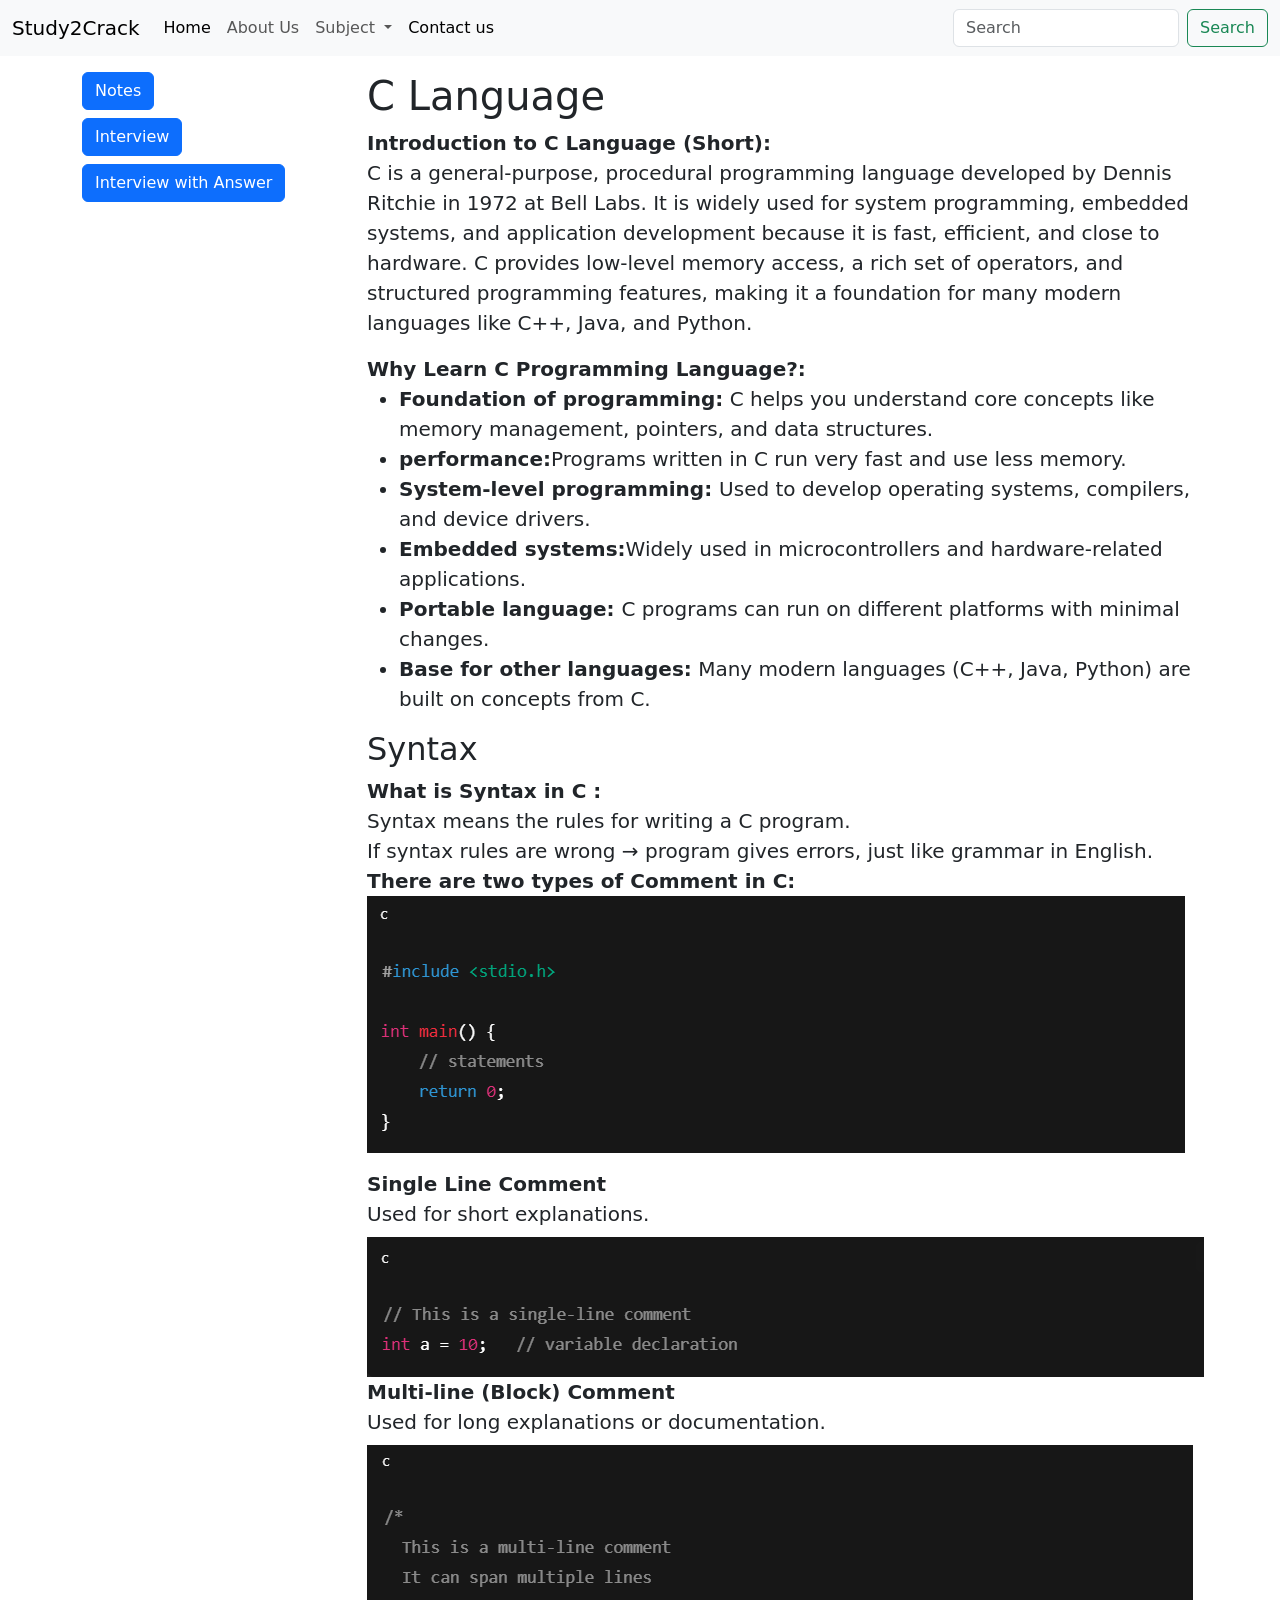
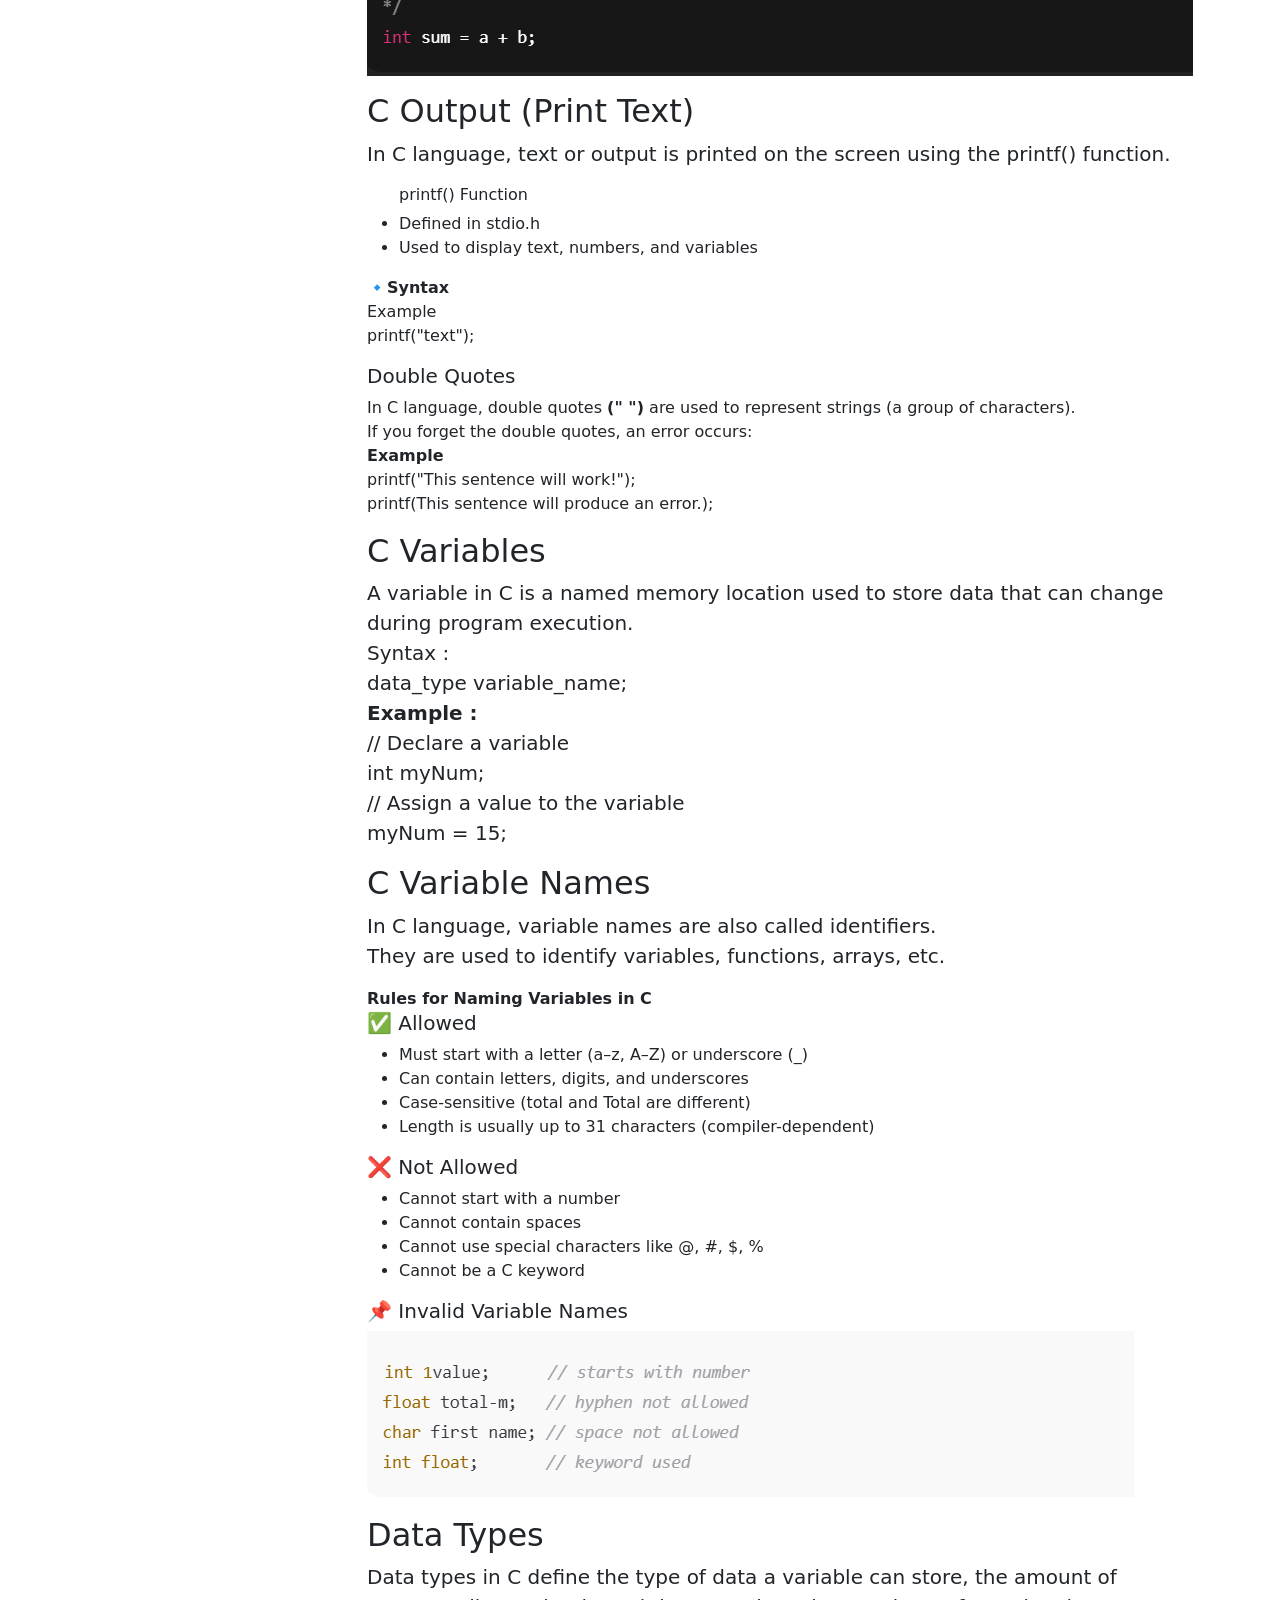
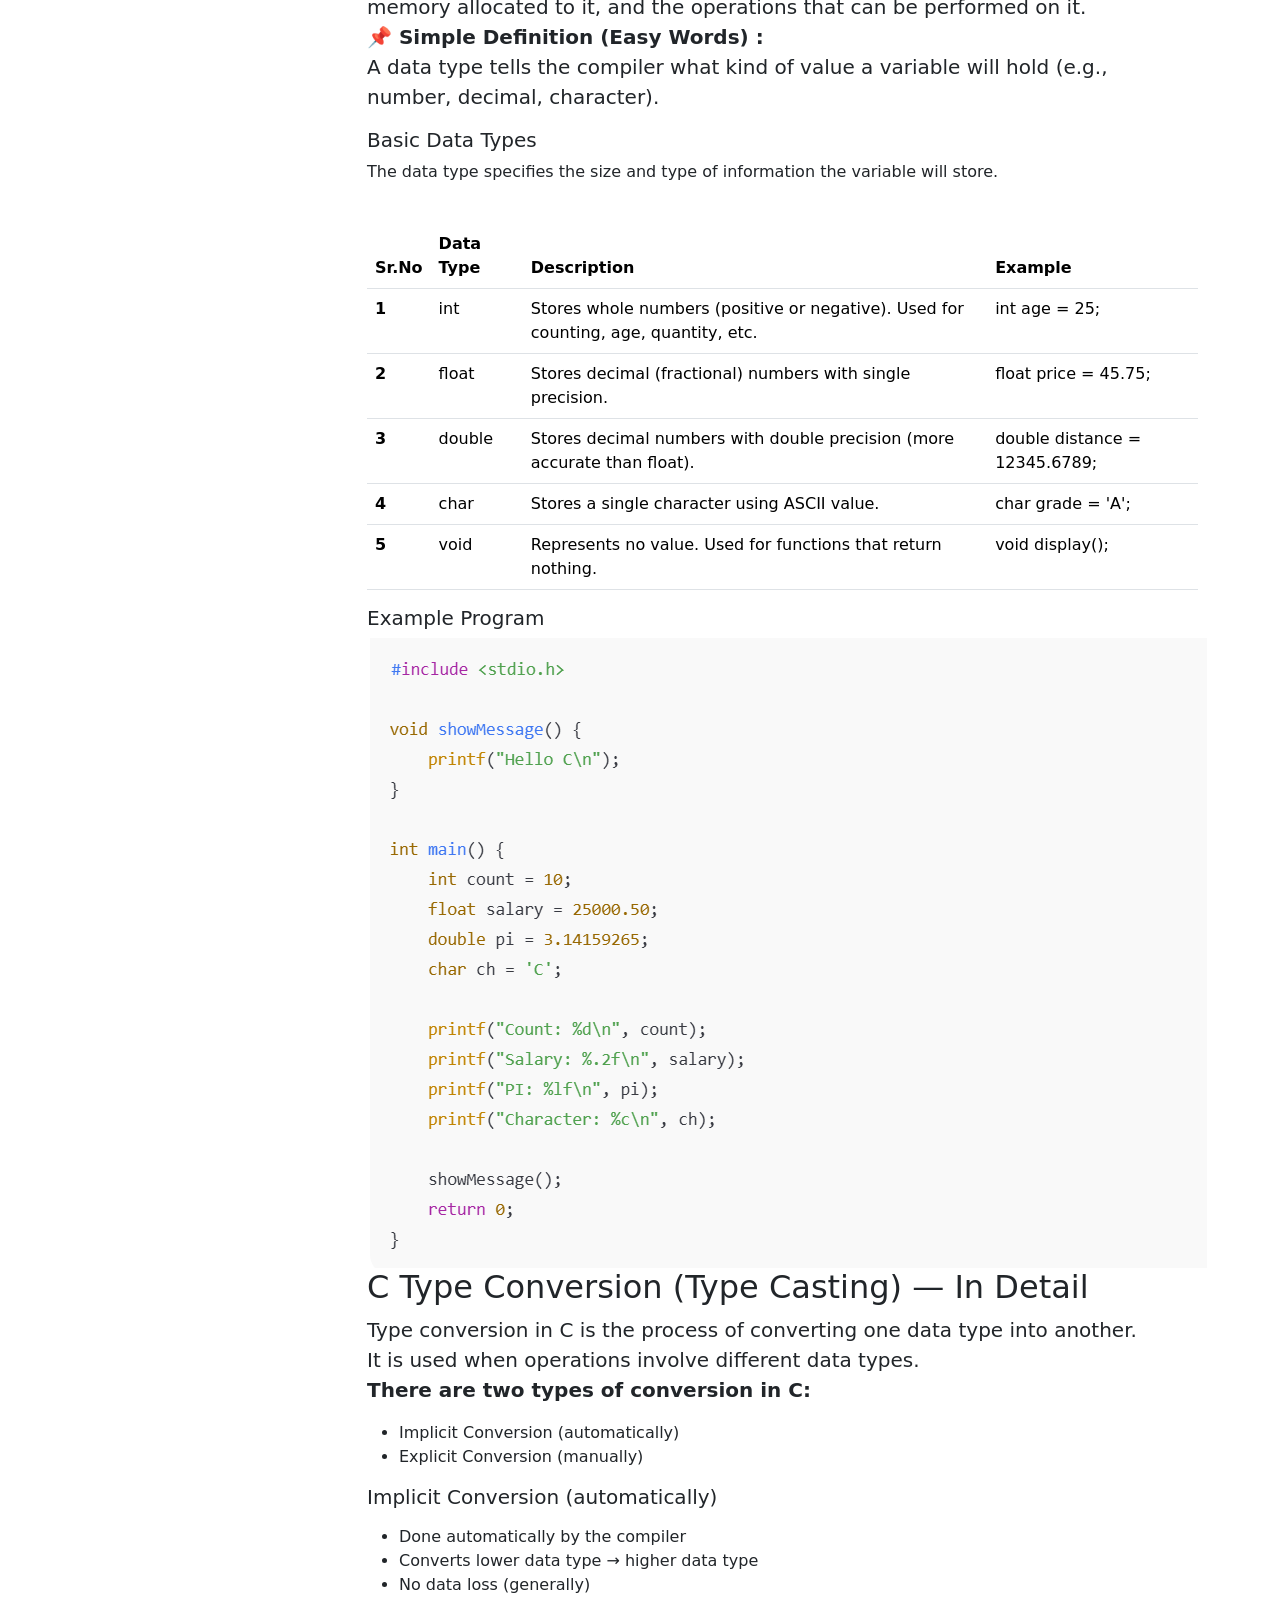
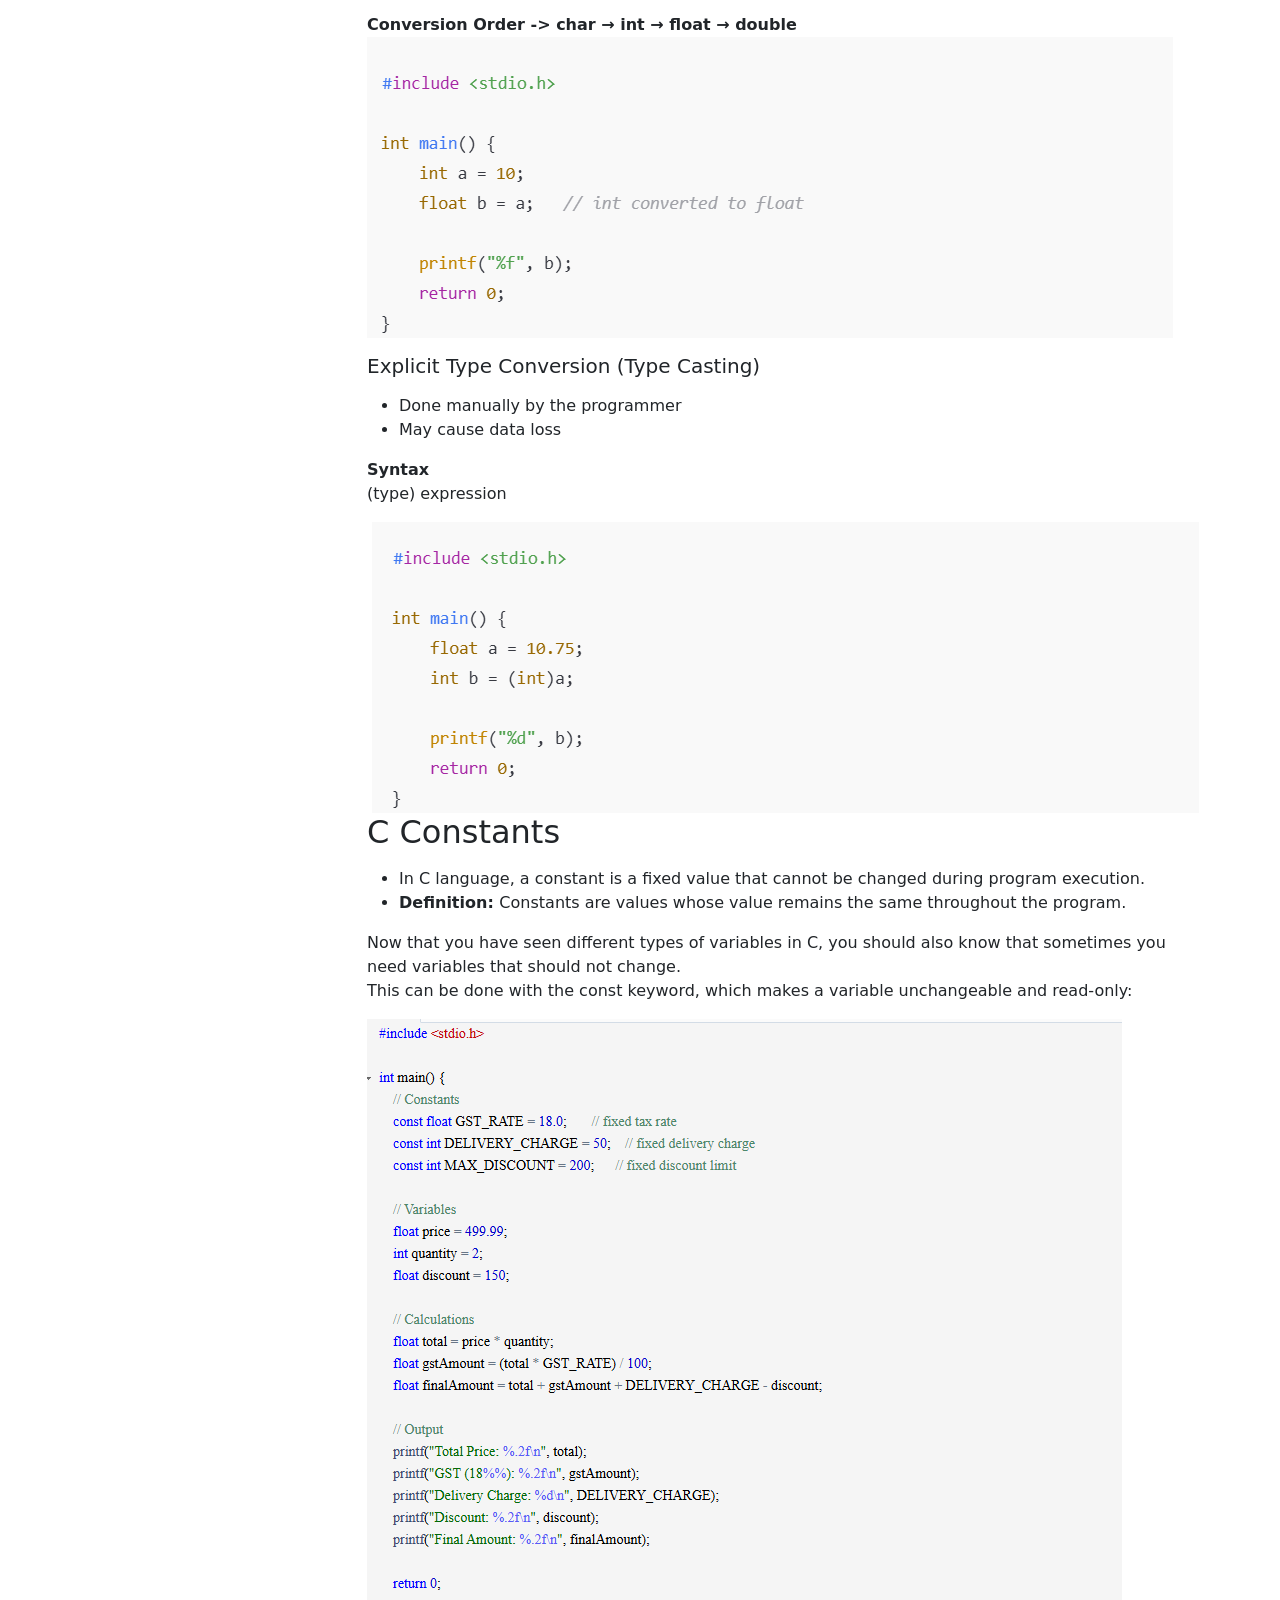
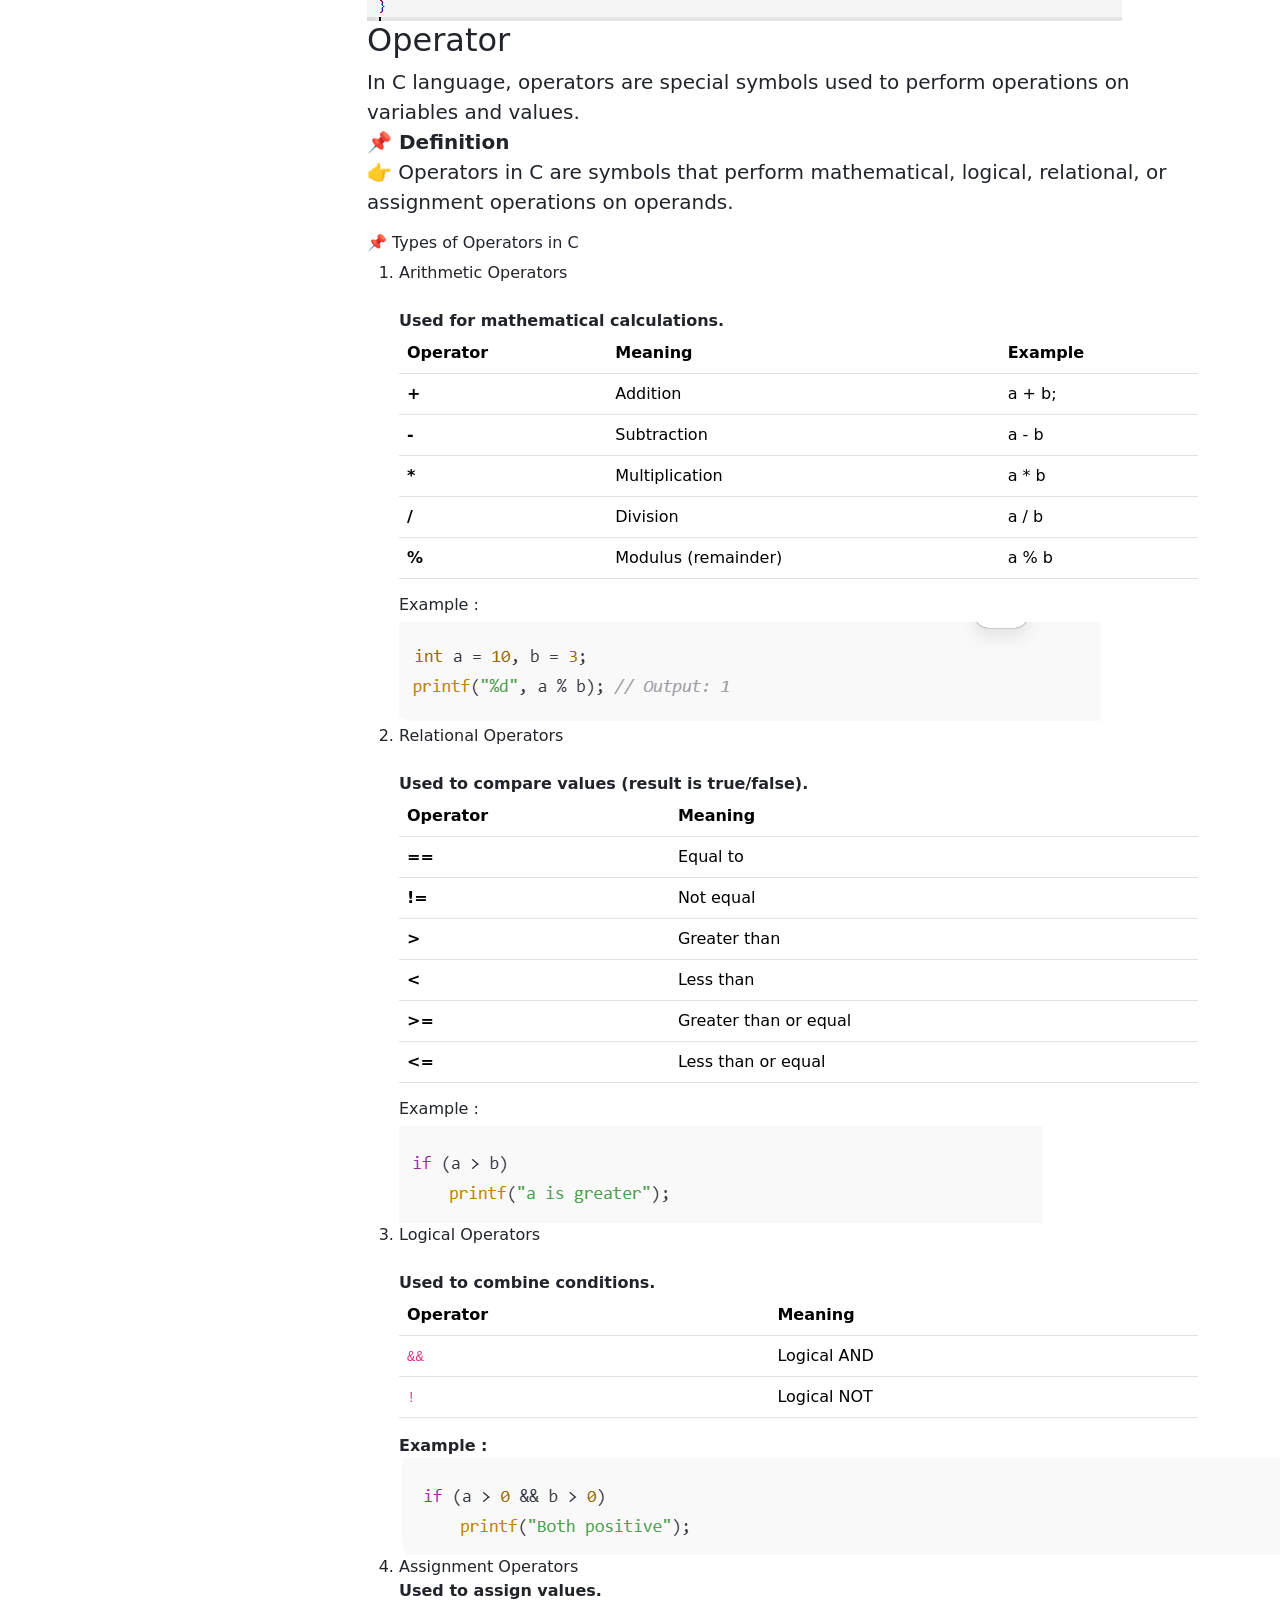
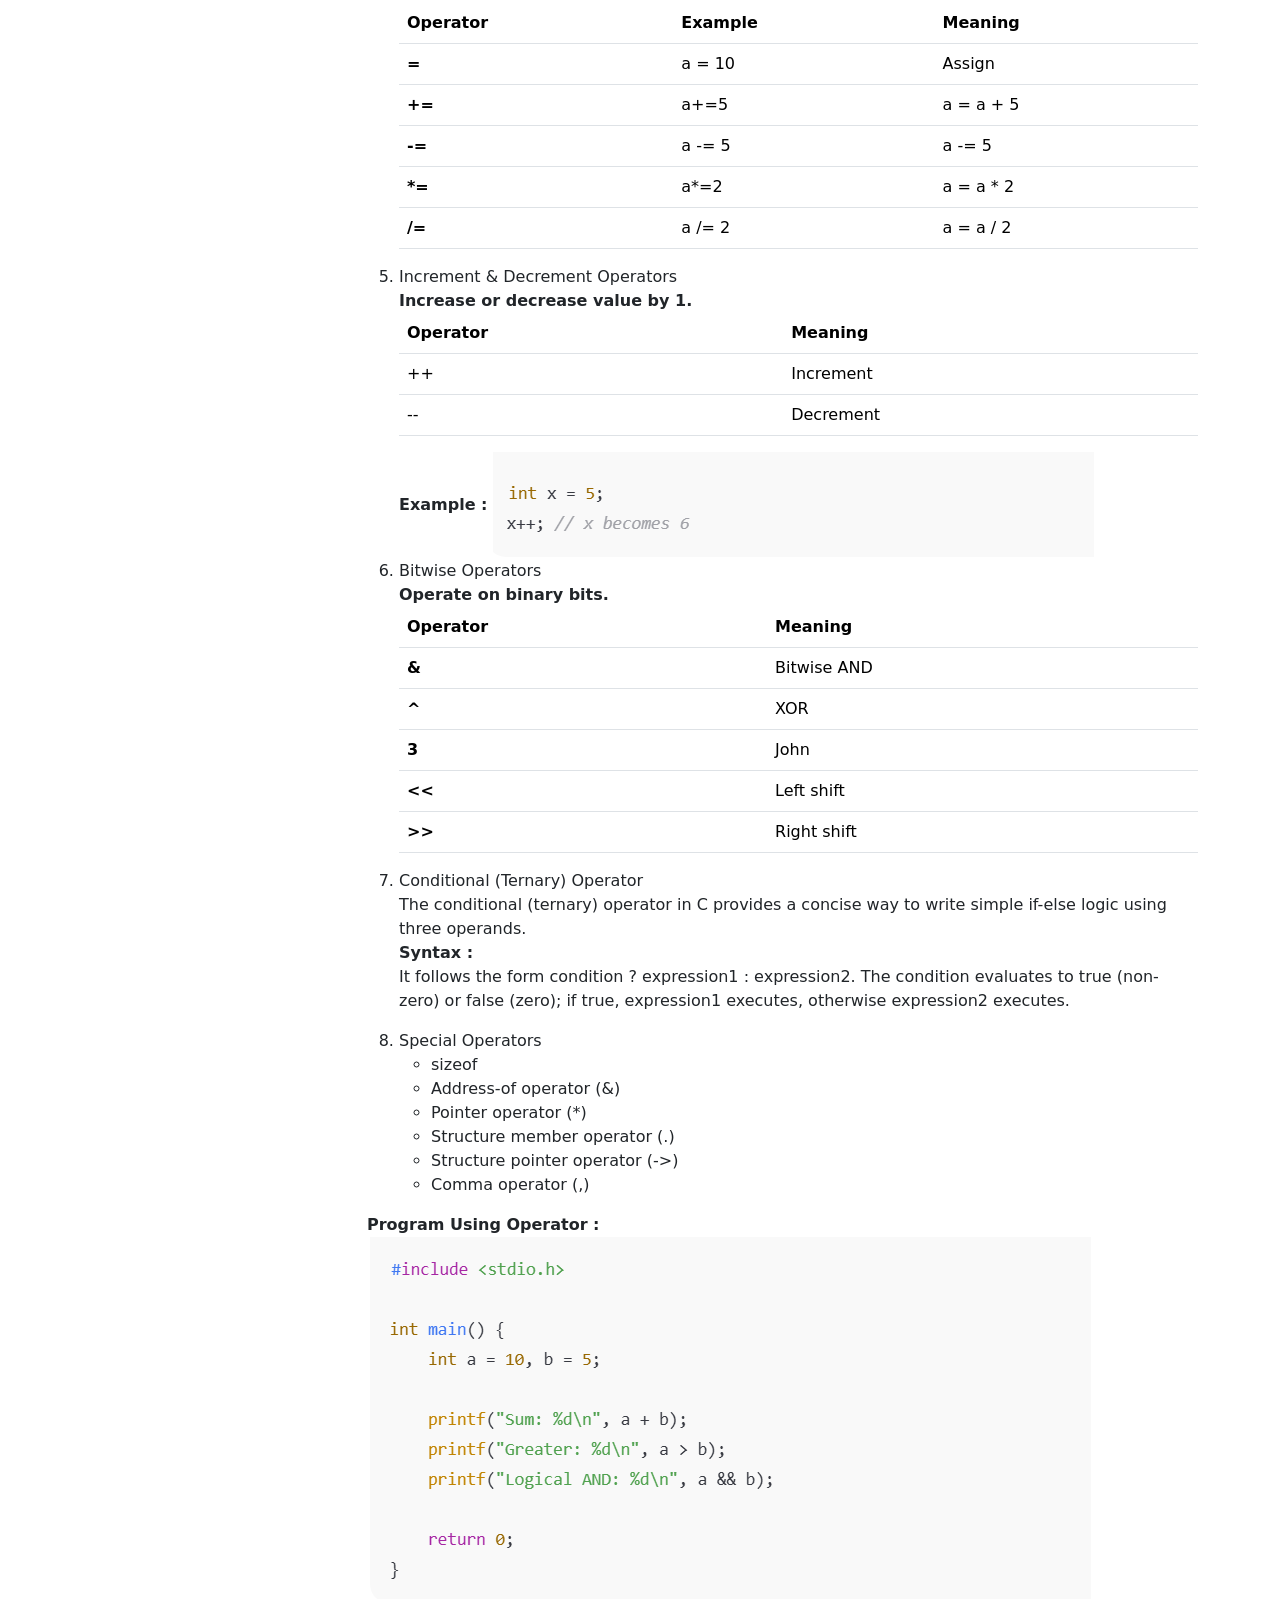
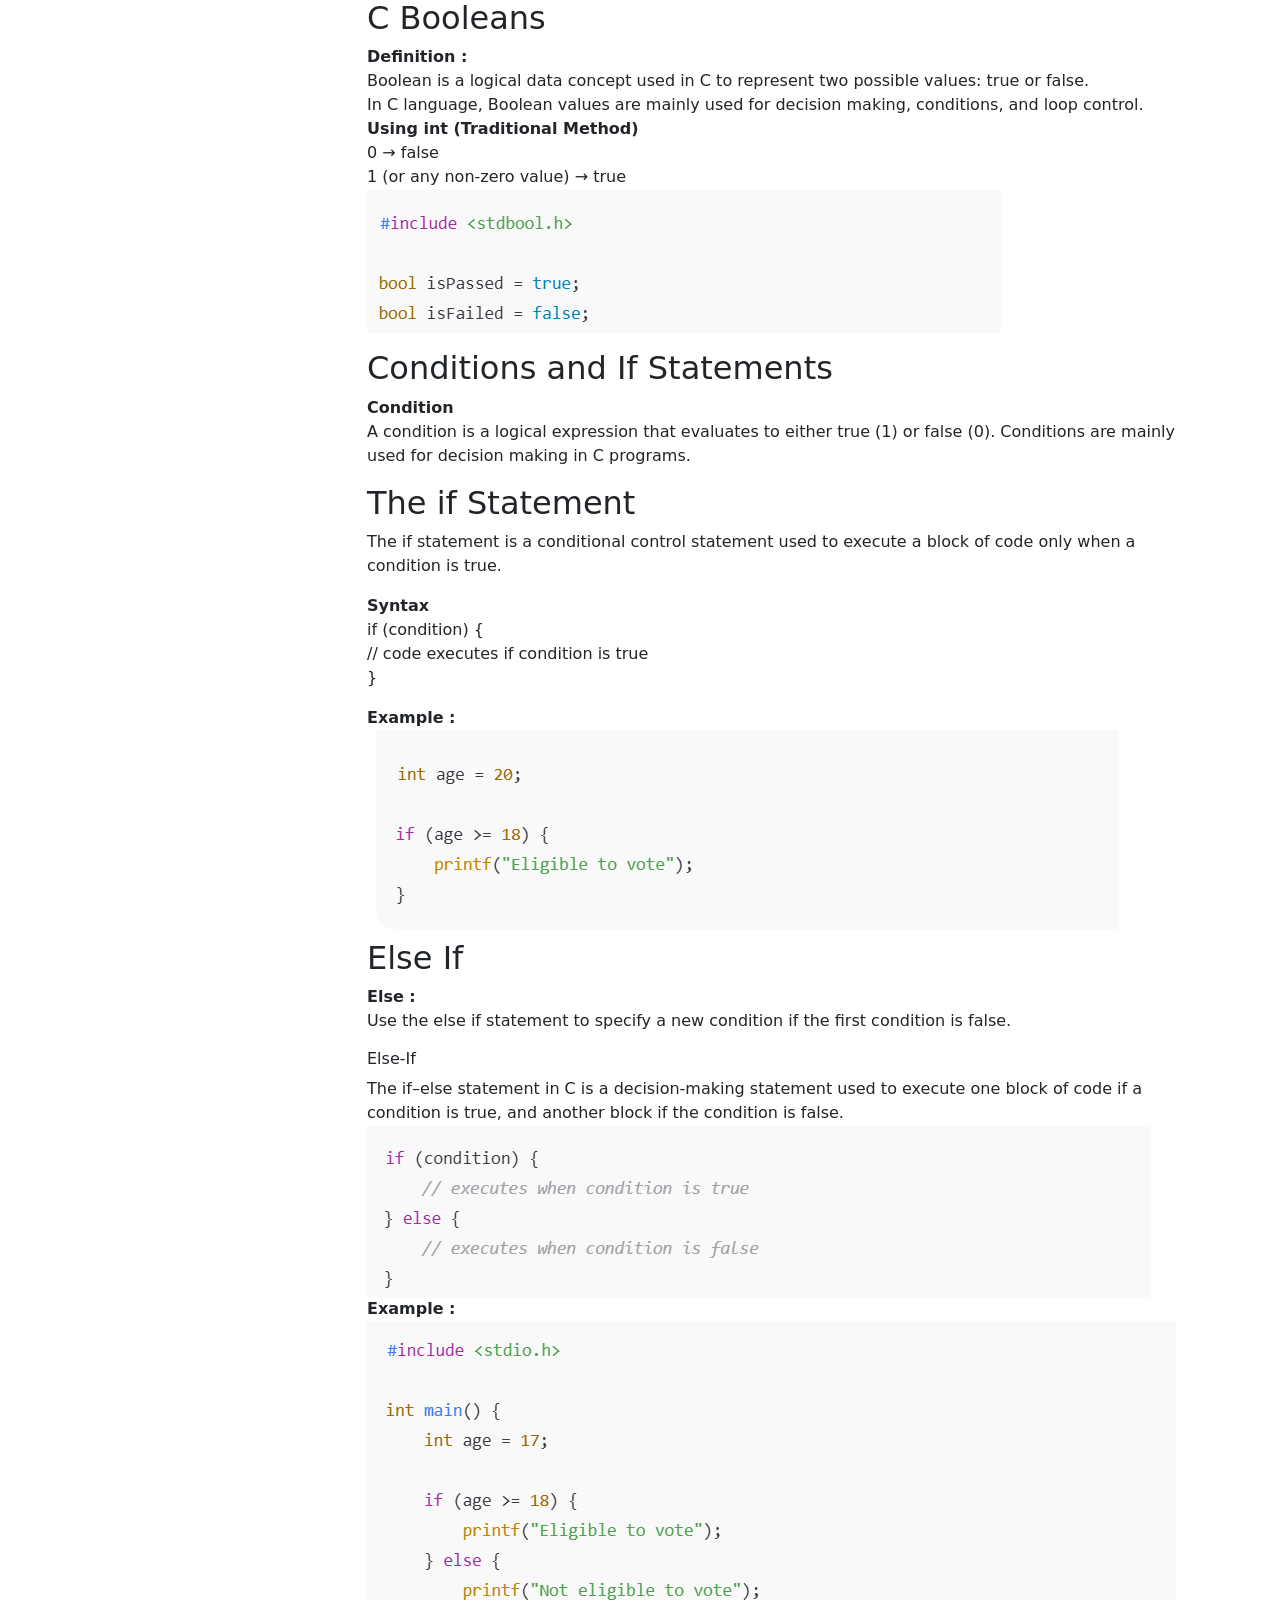
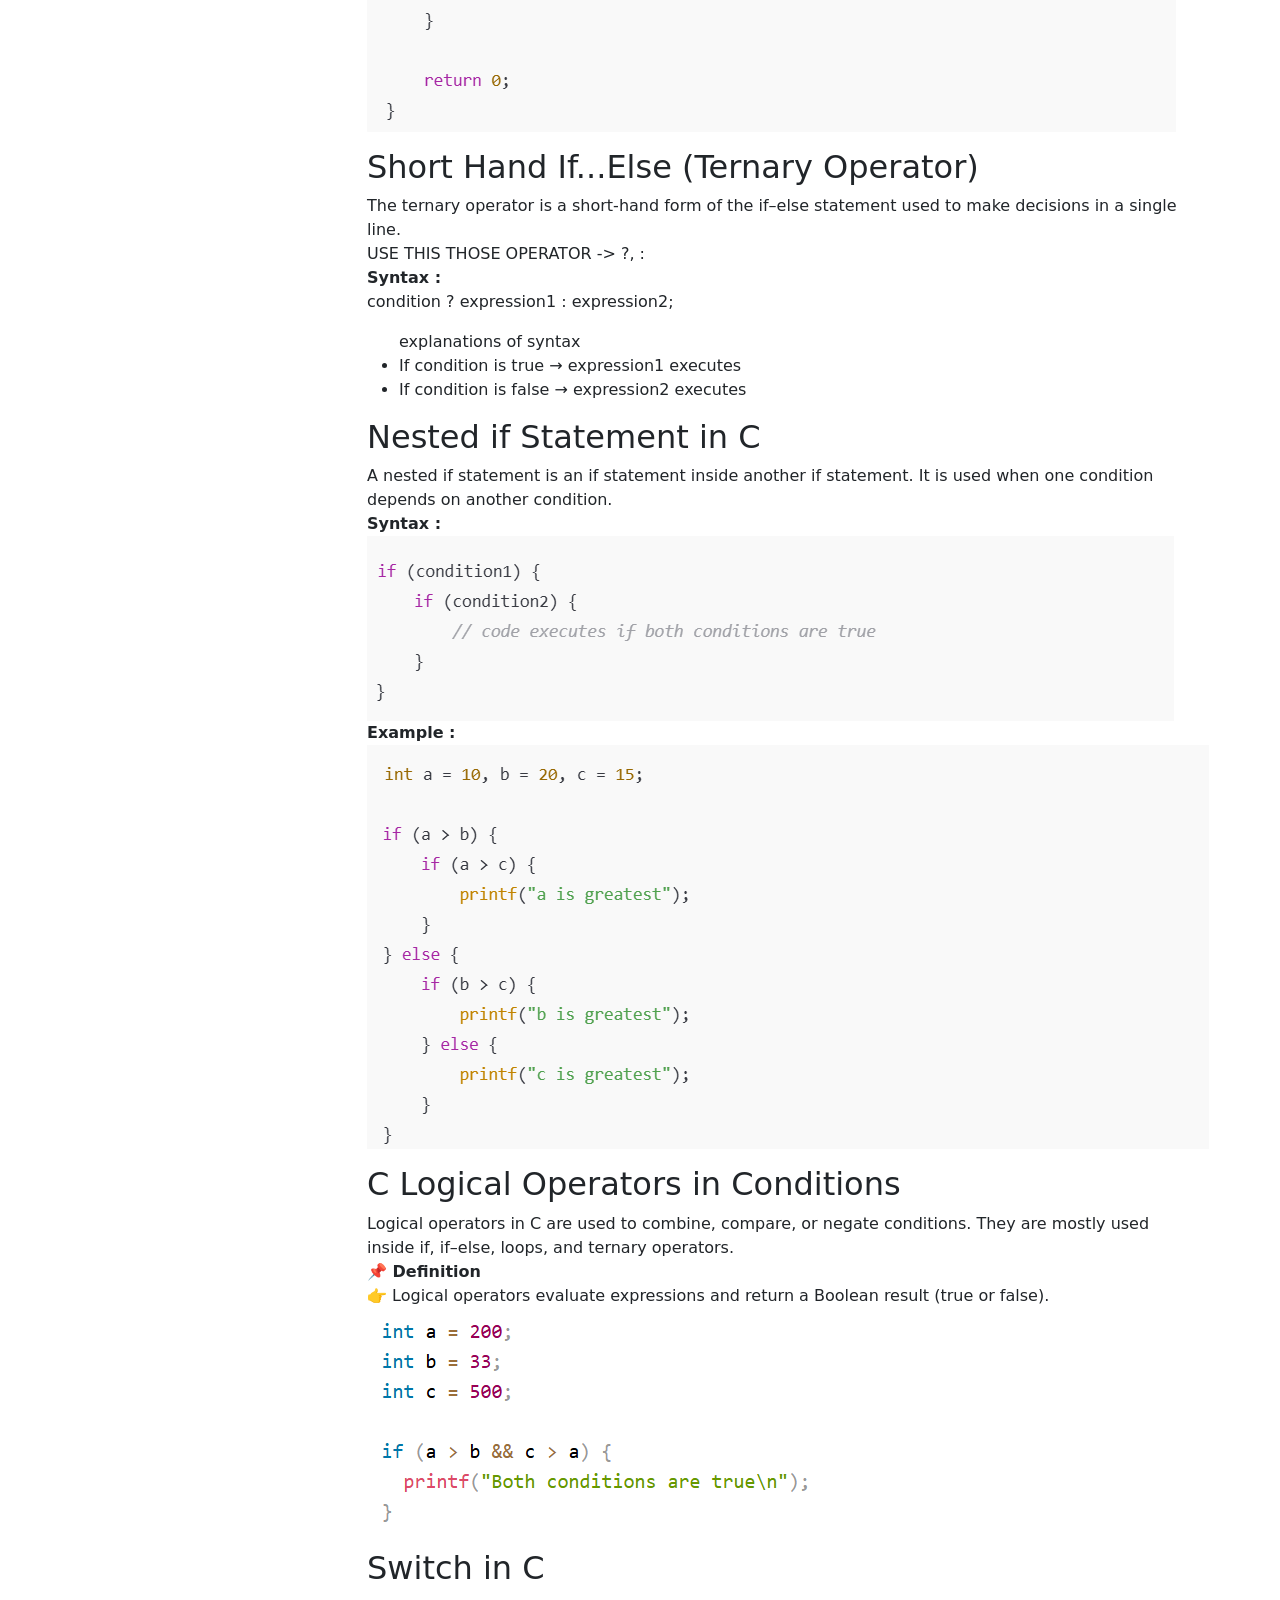
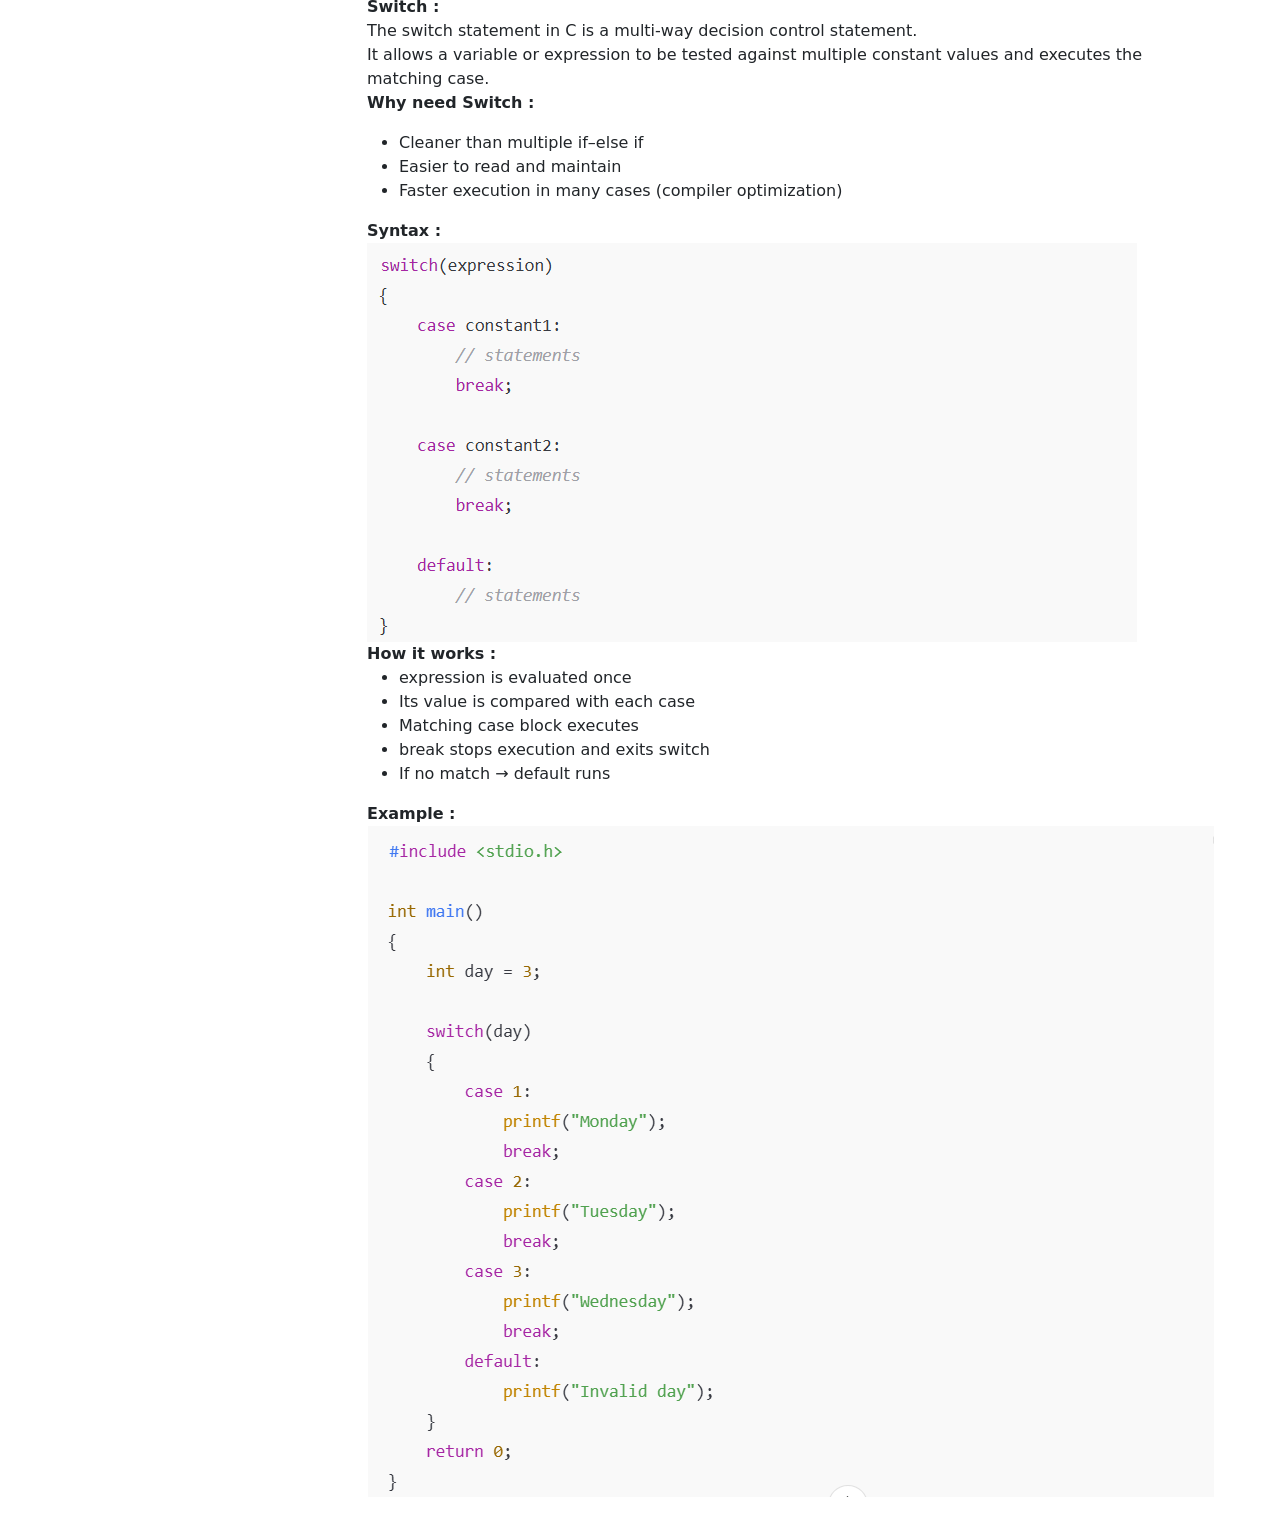
<file: c.html>
<!DOCTYPE html>
<html lang="en">
<head>
    <meta charset="UTF-8">
    <meta name="viewport" content="width=device-width, initial-scale=1.0">
    <title>Study2Crack</title>
     <link
      href="https://cdn.jsdelivr.net/npm/bootstrap@5.0.2/dist/css/bootstrap.min.css"
      rel="stylesheet"
      integrity="sha384-EVSTQN3/azprG1Anm3QDgpJLIm9Nao0Yz1ztcQTwFspd3yD65VohhpuuCOmLASjC"
      crossorigin="anonymous"
    />
</head>
<body>
     <nav class="navbar navbar-expand-lg navbar-light bg-light">
      <div class="container-fluid">
        <a class="navbar-brand" href="#">Study2Crack</a>
        <button
          class="navbar-toggler"
          type="button"
          data-bs-toggle="collapse"
          data-bs-target="#navbarSupportedContent"
          aria-controls="navbarSupportedContent"
          aria-expanded="false"
          aria-label="Toggle navigation">
          <span class="navbar-toggler-icon"></span>
        </button>
        <div class="collapse navbar-collapse" id="navbarSupportedContent">
          <ul class="navbar-nav me-auto mb-2 mb-lg-0">
            <li class="nav-item">
              <a class="nav-link active" aria-current="page" href="index.html">Home</a>
            </li>
            <li class="nav-item">
              <a class="nav-link" href="about.html">About Us</a>
            </li>
            <li class="nav-item dropdown">
              <a
                class="nav-link dropdown-toggle"
                href="#"
                id="navbarDropdown"
                role="button"
                data-bs-toggle="dropdown"
                aria-expanded="false"
              >
                Subject
              </a>
              <ul class="dropdown-menu" aria-labelledby="navbarDropdown">
                <li><a class="dropdown-item" href="c.html">C</a></li>
                <li><a class="dropdown-item" href="c_sharp.html">C#</a></li>
                <li><a class="dropdown-item" href="sql.html">SQL</a></li>
                <li><a class="dropdown-item" href="html.html">HTML</a></li>
                <li><a class="dropdown-item" href="css.html">CSS</a></li>
                <li><a class="dropdown-item" href="javascript.html">Java Script</a></li>
              </ul>
            </li>
            <li class="nav-item">
              <a class="nav-link active" aria-current="page" href="contact.html"
                >Contact us</a
              >
            </li>
          </ul>
          <form class="d-flex">
            <input
              class="form-control me-2"
              type="search"
              placeholder="Search"
              aria-label="Search"
            />
            <button class="btn btn-outline-success" type="submit">
              Search
            </button>
          </form>
        </div>
      </div>
    </nav>


    <div class="container mt-3">
            <div class="row">
                <div class="col-md-3">
                    <div class="d-grid gap-2">
                    <a href=""><button class="btn btn-primary" type="button">Notes</button></a>
                    <a href="c_interviwe_q.html"><button class="btn btn-primary" type="button">Interview</button></a>
                    <a href=""><button class="btn btn-primary" type="button">Interview with Answer</button></a>
                  </div>
                </div>
                 <div class="col-md-9">
                    <h1>C Language</h1>
                    <div class="fs-5">
                        <b>Introduction to C Language (Short): </b> <br>
                        <p>
                            C is a general-purpose, procedural programming language developed by Dennis Ritchie in 1972 at Bell Labs. It is widely used for system programming, embedded systems, and application development because it is fast, efficient, and close to hardware. C provides low-level memory access, a rich set of operators, and structured programming features, making it a foundation for many modern languages like C++, Java, and Python.
                        </p>
                    </div>
                    <div class="fs-5">
                        <b>Why Learn C Programming Language?: </b> <br>
                        <ul>
                            <li><b>Foundation of programming:</b> C helps you understand core concepts like memory management, pointers, and data structures.</li>
                            <li><b>performance:</b>Programs written in C run very fast and use less memory.</li>
                            <li><b>System-level programming: </b>Used to develop operating systems, compilers, and device drivers.</li>
                            <li><b>Embedded systems:</b>Widely used in microcontrollers and hardware-related applications.</li>
                            <li><b>Portable language: </b>C programs can run on different platforms with minimal changes.</li>
                            <li><b>Base for other languages:</b> Many modern languages (C++, Java, Python) are built on concepts from C.</li>
                        </ul> 
                    </div>
                    <div>
                        <h2>Syntax</h2>
                        <p class="fs-5"><b>What is Syntax in C :</b> <br>
                            Syntax means the rules for writing a C program. <br>
                            If syntax rules are wrong → program gives errors, just like grammar in English. <br>
                            <b>There are two types of Comment in C:</b>
                            <img src="img/C_Syntax.png" alt="">
                            <dl class="fs-5">
                                 <dt>Single Line Comment</dt>
                                <dd>Used for short explanations.</dd>
                                <img src="img/Single_comment.png" alt="">
                                <dt>Multi-line (Block) Comment</dt>
                                <dd>Used for long explanations or documentation.</dd>
                                <img src="img/Mult_Line_comment.png" alt="">
                            </dl>
                        </p>
                    </div>
                     <div>
                      <h2>C Output (Print Text)</h2>
                      <p class="fs-5">
                        In C language, text or output is printed on the screen using the printf() function. <br>
                        <ul>
                          <h6>printf() Function</h6>
                          <li>Defined in stdio.h</li>
                          <li>Used to display text, numbers, and variables</li>
                        </ul>
                        <b>🔹Syntax</b> <br>
                        Example <br> printf("text");
                      </p>
                      <h5>Double Quotes</h5>
                      <p>
                        In C language, double quotes <b>(" ")</b> are used to represent strings (a group of characters). <br>
                        If you forget the double quotes, an error occurs: <br>
                        <b>Example</b> <br>
                        printf("This sentence will work!"); <br>
                        printf(This sentence will produce an error.);   
                      </p>

                    </div>
                    <div>
                      <h2>C Variables</h2>
                      <p class="fs-5">
                        A variable in C is a named memory location used to store data that can change during program execution. <br>
                        Syntax : <br>
                        data_type variable_name; <br>
                        <b>Example :</b> <br>
                        // Declare a variable <br>
                          int myNum;<br>
                        // Assign a value to the variable <br>
                        myNum = 15; <br>
                      </p>
                    </div>
                    <div>
                      <h2>C Variable Names</h2>
                      <p class="fs-5">
                        In C language, variable names are also called identifiers. <br>
                        They are used to identify variables, functions, arrays, etc.
                      </p>
                      <b>Rules for Naming Variables in C</b> <br>
                      <h5>✅ Allowed</h5>
                      <ul>
                        <li>Must start with a letter (a–z, A–Z) or underscore (_)</li>
                        <li>Can contain letters, digits, and underscores</li>
                        <li>Case-sensitive (total and Total are different)</li>
                        <li>Length is usually up to 31 characters (compiler-dependent)</li>
                      </ul>
                      <h5>❌ Not Allowed</h5>
                      <ul>
                        <li>Cannot start with a number</li>
                        <li>Cannot contain spaces</li>
                        <li>Cannot use special characters like @, #, $, %</li>
                        <li>Cannot be a C keyword</li>
                      </ul>
                      <h5>📌 Invalid Variable Names</h5>
                      <img src="img/Variable_example.png" alt="">
                    </div>

                    <!-- Data Types -->
                    <section>
                      <div>
                        <h2>Data Types</h2>
                        <p class="fs-5">
                          Data types in C define the type of data a variable can store, the amount of memory allocated to it, and the operations that can be performed on it. <br>
                          <b>📌 Simple Definition (Easy Words) :</b> <br>
                          A data type tells the compiler what kind of value a variable will hold
                          (e.g., number, decimal, character).
                        </p>
                        <h5>Basic Data Types</h5>
                        <p>The data type specifies the size and type of information the variable will store.</p> <br>
                        <table class="table table-hover">
                                  <thead>
                                    <tr>
                                      <th scope="col">Sr.No</th>
                                      <th scope="col">Data Type</th>
                                      <th scope="col">Description</th>
                                      <th scope="col">Example</th>
                                    </tr>
                                  </thead>
                                  <tbody>
                                    <tr>
                                      <th scope="row">1</th>
                                      <td>int</td>
                                      <td>Stores whole numbers (positive or negative). Used for counting, age, quantity, etc.</td>
                                      <td>int age = 25;</td>
                                    </tr>
                                    <tr>
                                      <th scope="row">2</th>
                                      <td>float</td>
                                      <td>Stores decimal (fractional) numbers with single precision.</td>
                                      <td>float price = 45.75;</td>
                                    </tr>
                                    <tr>
                                      <th scope="row">3</th>
                                      <td>double</td>
                                      <td>Stores decimal numbers with double precision (more accurate than float).</td>
                                      <td>double distance = 12345.6789;</td>
                                    </tr>
                                    <tr>
                                      <th scope="row">4</th>
                                      <td>char</td>
                                      <td>Stores a single character using ASCII value.</td>
                                      <td>char grade = 'A';</td>
                                    </tr>
                                    <tr>
                                      <th scope="row">5</th>
                                      <td>void</td>
                                      <td>Represents no value. Used for functions that return nothing.</td>
                                      <td>void display();</td>
                                    </tr>
                                  </tbody>
                                </table>
                                <h5>Example Program</h5>
                                <img src="img/variable_example1.png" alt="">
                      </div>
                    </section>  

                    <!-- C Type Conversion (Type Casting) — In Detail -->
                    <section>
                      <div>
                        <h2>C Type Conversion (Type Casting) — In Detail</h2>
                        <p class="fs-5">
                            Type conversion in C is the process of converting one data type into another. <br>
                            It is used when operations involve different data types. <br>
                            <b>There are two types of conversion in C:</b>
                            <ul>
                              <li>Implicit Conversion (automatically)</li>
                              <li>Explicit Conversion (manually)</li>
                            </ul>
                          </p>
                      </div>
                      <div>
                        <h5>Implicit Conversion (automatically)</h5>
                        <p>
                          <ul>
                            <li>Done automatically by the compiler</li>
                            <li>Converts lower data type → higher data type</li>
                            <li>No data loss (generally)</li>
                          </ul>
                          <b>Conversion Order -> char → int → float → double</b> <br>
                          <img src="img/Implicit Type Conversion (Automatic).png" alt="">
                        </p>
                        <h5>Explicit Type Conversion (Type Casting)</h5>
                        <p class="fs-5">
                          <ul>
                            <li>Done manually by the programmer</li>
                            <li>May cause data loss</li>
                          </ul>
                          <b>Syntax</b> <br>
                          (type) expression
                        </p>
                        <img src="img/Explicit Type Conversion.png" alt="">
                      </div>
                    </section>

                    <!-- C Constants -->
                    <section>
                      <div>
                        <h2>C Constants</h2>
                        <p class="fs-5">
                          <ul>
                            <li>In C language, a constant is a fixed value that cannot be changed during program execution.</li>
                            <li><b>Definition: </b> Constants are values whose value remains the same throughout the program.</li>
                          </ul>
                          Now that you have seen different types of variables in C, you should also know that sometimes you need variables that should not change. <br>
                          This can be done with the const keyword, which makes a variable unchangeable and read-only:
                        </p>
                        <img src="img/Constants.png" alt="">
                      </div>
                    </section>

                    <!--Operator in c SEction  -->
                    <section>
                      <div>
                        <h2>Operator</h2>
                        <p class="fs-5">
                          In C language, operators are special symbols used to perform operations on variables and values. <br>
                          <b>📌 Definition </b><br>
                          👉 Operators in C are symbols that perform mathematical, logical, relational, or assignment operations on operands.
                         <h6>📌 Types of Operators in C</h6>
                         <ol>
                          <li> Arithmetic Operators</li> <br>
                          <b>Used for mathematical calculations.</b>
                          <table class="table">
                              <thead>
                                <tr>
                                  <th scope="col">Operator</th>
                                  <th scope="col">Meaning</th>
                                  <th scope="col">Example</th>
                                </tr>
                              </thead>
                              <tbody>
                                <tr>
                                  <th scope="row">+</th>		
                                  <td>Addition</td>
                                  <td>a + b;</td>
                                </tr>
                                <tr>
                                  <th scope="row">-</th>
                                  <td>Subtraction</td>
                                  <td>a - b</td>
                                </tr>
                                <tr>
                                  <th scope="row">*</th>
                                  <td>Multiplication</td>
                                  <td>a * b</td>
                                </tr>
                                <tr>
                                  <th scope="row">/</th>
                                  <td>Division</td>
                                  <td>a / b</td>
                                </tr>
                                <tr>
                                  <th scope="row">%</th>
                                  <td>Modulus (remainder)</td>
                                  <td>a % b</td>
                                </tr>
                              </tbody>
                          </table>
                          <h6>Example :</h6>
                              <img src="img/Arithmetic Operators.png" alt="">
                

                          <li> Relational Operators</li><br>
                          <b>Used to compare values (result is true/false).</b>
                          <table class="table table-hover">
                            <thead>
                              <tr>
                                <th scope="col">Operator</th>
                                <th scope="col">Meaning</th>
                              </tr>
                            </thead>
                            <tbody>
                              <tr>
                                <th scope="row">==</th>
                                <td>Equal to</td>
                              </tr>
                              <tr>
                                <th scope="row">!=</th>
                                <td>Not equal</td>
                              </tr>
                              <tr>
                                <th scope="row">></th>
                                <td>Greater than</td>
                              </tr>
                              <tr>
                                <th scope="row">&lt;</th>
                                <td>Less than</td>
                              </tr>
                              <tr>
                                <th scope="row">>=</th>
                                <td> Greater than or equal</td>
                              </tr>
                              <tr>
                                <th scope="row">&lt;=</th>
                                <td>Less than or equal</td>
                              </tr>
                            </tbody>
                          </table>
                          <h6>Example :</h6>
                          <img src="img/Relational Operators.png" alt="">

                          <li> Logical Operators</li><br>
                          <b>Used to combine conditions.</b>
                              <table class="table table-hover">
                                <thead>
                                    <tr>
                                        <th>Operator</th>
                                        <th>Meaning</th>
                                    </tr>
                                </thead>
                                <tbody>
                                    <tr>
                                        <td><code>&amp;&amp;</code></td>
                                        <td>Logical AND</td>
                                    </tr>
                                    <tr>
                                        <td><code>!</code></td>
                                        <td>Logical NOT</td>
                                    </tr>
                                </tbody>
                            </table>
                            <b>Example :</b>
                            <img src="img/Logical Operators.png" alt="">


                          <li> Assignment Operators</li>
                          <b>Used to assign values.</b>
                              <table class="table table-hover">
                                <thead>
                                  <tr>
                                    <th scope="col">Operator</th>
                                    <th scope="col">Example</th>
                                    <th scope="col">Meaning</th>
                                  </tr>
                                </thead>
                                <tbody>
                                  <tr>
                                    <th scope="row">=</th>
                                    <td>a = 10</td>
                                    <td>Assign</td>
                                  </tr>
                                  <tr>
                                    <th scope="row">+=</th>
                                    <td>a+=5</td>
                                    <td>a = a + 5</td>
                                  </tr>
                                  <tr>
                                    <th scope="row">-=</th>
                                    <td>a -= 5</td>
                                    <td>a -= 5</td>
                                  </tr>
                                  <tr>
                                    <th scope="row">*=</th>
                                    <td>a*=2</td>
                                    <td>a = a * 2</td>
                                  </tr>
                                  <tr>
                                    <th scope="row">/=</th>
                                    <td>a /= 2</td>
                                    <td>a = a / 2</td>
                                  </tr>
                                </tbody>
                              </table>

                          <li> Increment & Decrement Operators</li>
                            <b>Increase or decrease value by 1.</b>
                             <table class="table table-hover">
                                <thead>
                                    <tr>
                                        <th>Operator</th>
                                        <th>Meaning</th>
                                    </tr>
                                </thead>
                                <tbody>
                                    <tr>
                                        <td>++</td>
                                        <td>Increment</td>
                                    </tr>
                                    <tr>
                                        <td>--</td>
                                        <td>Decrement</td>
                                    </tr>
                                </tbody>
                            </table>
                            <b>Example :</b>
                            <img src="img/Increment & Decrement Operators.png" alt="">


                          <li> Bitwise Operators</li>
                              <b>Operate on binary bits.</b>
                              <table class="table">
                                <thead>
                                  <tr>
                                    <th scope="col">Operator</th>
                                    <th scope="col">Meaning </th>
                                  </tr>
                                </thead>
                                <tbody>
                                  <tr>
                                    <th scope="row">&</th>
                                    <td>Bitwise AND</td>
                                  </tr>
                                  <tr>
                                    <th scope="row">^</th>
                                    <td>XOR</td>
                                  </tr>
                                  <tr>
                                    <th scope="row">3</th>
                                    <td>John</td>
                                  </tr>
                                  <tr>
                                    <th scope="row">&lt;&lt;</th>
                                    <td>Left shift</td>
                                  </tr>
                                  <tr>
                                    <th scope="row">>></th>
                                    <td>Right shift</td>
                                  </tr>
                                </tbody>
                              </table>
                          <li>Conditional (Ternary) Operator</li>
                          <p>
                            The conditional (ternary) operator in C provides a concise way to write simple if-else logic using three operands. <br>
                            <b>Syntax :</b> <br>
                            It follows the form condition ? expression1 : expression2. The condition evaluates to true (non-zero) or false (zero); if true, expression1 executes, otherwise expression2 executes.
                          </p>
                          <li>Special Operators
                            <ul>
                              <li>sizeof</li>
                              <li>Address-of operator (&)</li>
                              <li>Pointer operator (*)</li>
                              <li>Structure member operator (.)</li>
                              <li>Structure pointer operator (->)</li>
                              <li>Comma operator (,)</li>
                            </ul>
                          </li>
                         </ol>
                        </p>
                        <b>Program Using Operator :</b><br>
                        <img src="img/Program Using Operators.png" alt="">
                      </div>
                    </section>

                    <!-- C Booleans -->
                     <section>
                      <div>
                        <h2>C Booleans</h2>
                        <p>
                          <b>Definition :</b> <br>Boolean is a logical data concept used in C to represent two possible values: true or false. <br>
                          In C language, Boolean values are mainly used for decision making, conditions, and loop control. <br>
                          <b>Using int (Traditional Method)</b> <br>
                          0 → false <br>
                          1 (or any non-zero value) → true <br>
                          <img src="img/Booleans.png" alt="">
                        </p>
                      </div>
                     </section>

                     <!-- Conditions  -->
                      <section>
                        <div>
                            <h2>Conditions and If Statements</h2>
                            <p>
                              <b>Condition</b> <br>A condition is a logical expression that evaluates to either true (1) or false (0).
                              Conditions are mainly used for decision making in C programs. <br>
                            </p>
                            <h2>The if Statement</h2>
                            <p>The if statement is a conditional control statement used to execute a block of code only when a condition is true.</p>
                            <p>
                              <b>Syntax</b> <br>
                                if (condition) { <br>
                                // code executes if condition is true <br>
                                } <br>
                            </p>
                            <b>Example :</b> <br>
                            <img src="img/If.png" alt="">

                            <h2>Else If</h2>
                            <p>
                              <b>Else :</b> <br>Use the else if statement to specify a new condition if the first condition is false. <br>
                              <h6>Else-If</h6>
                              The if–else statement in C is a decision-making statement used to execute one block of code if a condition is true, and another block if the condition is false.
                              <br> <img src="img/if_else.png" alt=""> <br>
                              <b>Example :</b>
                              <br> 
                              <img src="img/if-else_example.png" alt="">
                            </p>

                            <h2>Short Hand If...Else (Ternary Operator)</h2>
                            <p>
                              The ternary operator is a short-hand form of the if–else statement used to make decisions in a single line. <br>
                              USE THIS THOSE OPERATOR -> ?, : <br>
                              <b>Syntax :</b> <br>
                              condition ? expression1 : expression2;
                              <ul>explanations of syntax
                                <li>If condition is true → expression1 executes</li>
                                <li>If condition is false → expression2 executes</li>
                              </ul>
                            </p>

                            <h2>Nested if Statement in C</h2>
                            <p>A nested if statement is an if statement inside another if statement.
                              It is used when one condition depends on another condition.
                              <br> <b>Syntax :</b> <br>
                              <img src="img/Nested if syntax.png" alt=""> <br>
                              <b>Example :</b> <br>
                              <img src="img/nested if example.png" alt="">
                            </p>
                            <h2> C Logical Operators in Conditions</h2>
                            <p>
                              Logical operators in C are used to combine, compare, or negate conditions.
                              They are mostly used inside if, if–else, loops, and ternary operators. <br>
                              <b>📌 Definition</b> <br>
                              👉 Logical operators evaluate expressions and return a Boolean result (true or false). <br>
                              <img src="img/Logiccal operator.png" alt="">
                            </p>
                        </div>
                      </section>

                      <!-- C Switch -->
                       <section>
                        <div>
                          <h2>Switch in C </h2>
                          <p>
                            <b>Switch :</b> <br>
                            The switch statement in C is a multi-way decision control statement. <br>
                            It allows a variable or expression to be tested against multiple constant values and executes the matching case. <br>
                            <b>Why need Switch :</b> <br>
                            <ul>
                              <li>Cleaner than multiple if–else if</li>
                              <li>Easier to read and maintain</li>
                              <li>Faster execution in many cases (compiler optimization)</li>
                            </ul>
                            <b>Syntax :</b> <br>
                            <img src="img/Switch_syntax.png" alt=""> <br>
                            <b>How it works :</b> <br>
                            <ul>
                              <li>expression is evaluated once</li>
                              <li>Its value is compared with each case</li>
                              <li>Matching case block executes</li>
                              <li>break stops execution and exits switch</li>
                              <li>If no match → default runs</li>
                            </ul>
                            <b>Example :</b> <br>
                            <img src="img/Switch_example.png" alt="">
                          </p>
                        </div>
                       </section>






                    <!-- second part div -->
              </div>
            </div>
        </div>



















    <script
      src="https://cdn.jsdelivr.net/npm/@popperjs/core@2.9.2/dist/umd/popper.min.js"
      integrity="sha384-IQsoLXl5PILFhosVNubq5LC7Qb9DXgDA9i+tQ8Zj3iwWAwPtgFTxbJ8NT4GN1R8p"
      crossorigin="anonymous"
    ></script>
    <script
      src="https://cdn.jsdelivr.net/npm/bootstrap@5.0.2/dist/js/bootstrap.min.js"
      integrity="sha384-cVKIPhGWiC2Al4u+LWgxfKTRIcfu0JTxR+EQDz/bgldoEyl4H0zUF0QKbrJ0EcQF"
      crossorigin="anonymous"
    ></script>
</body>
</html>
</file>
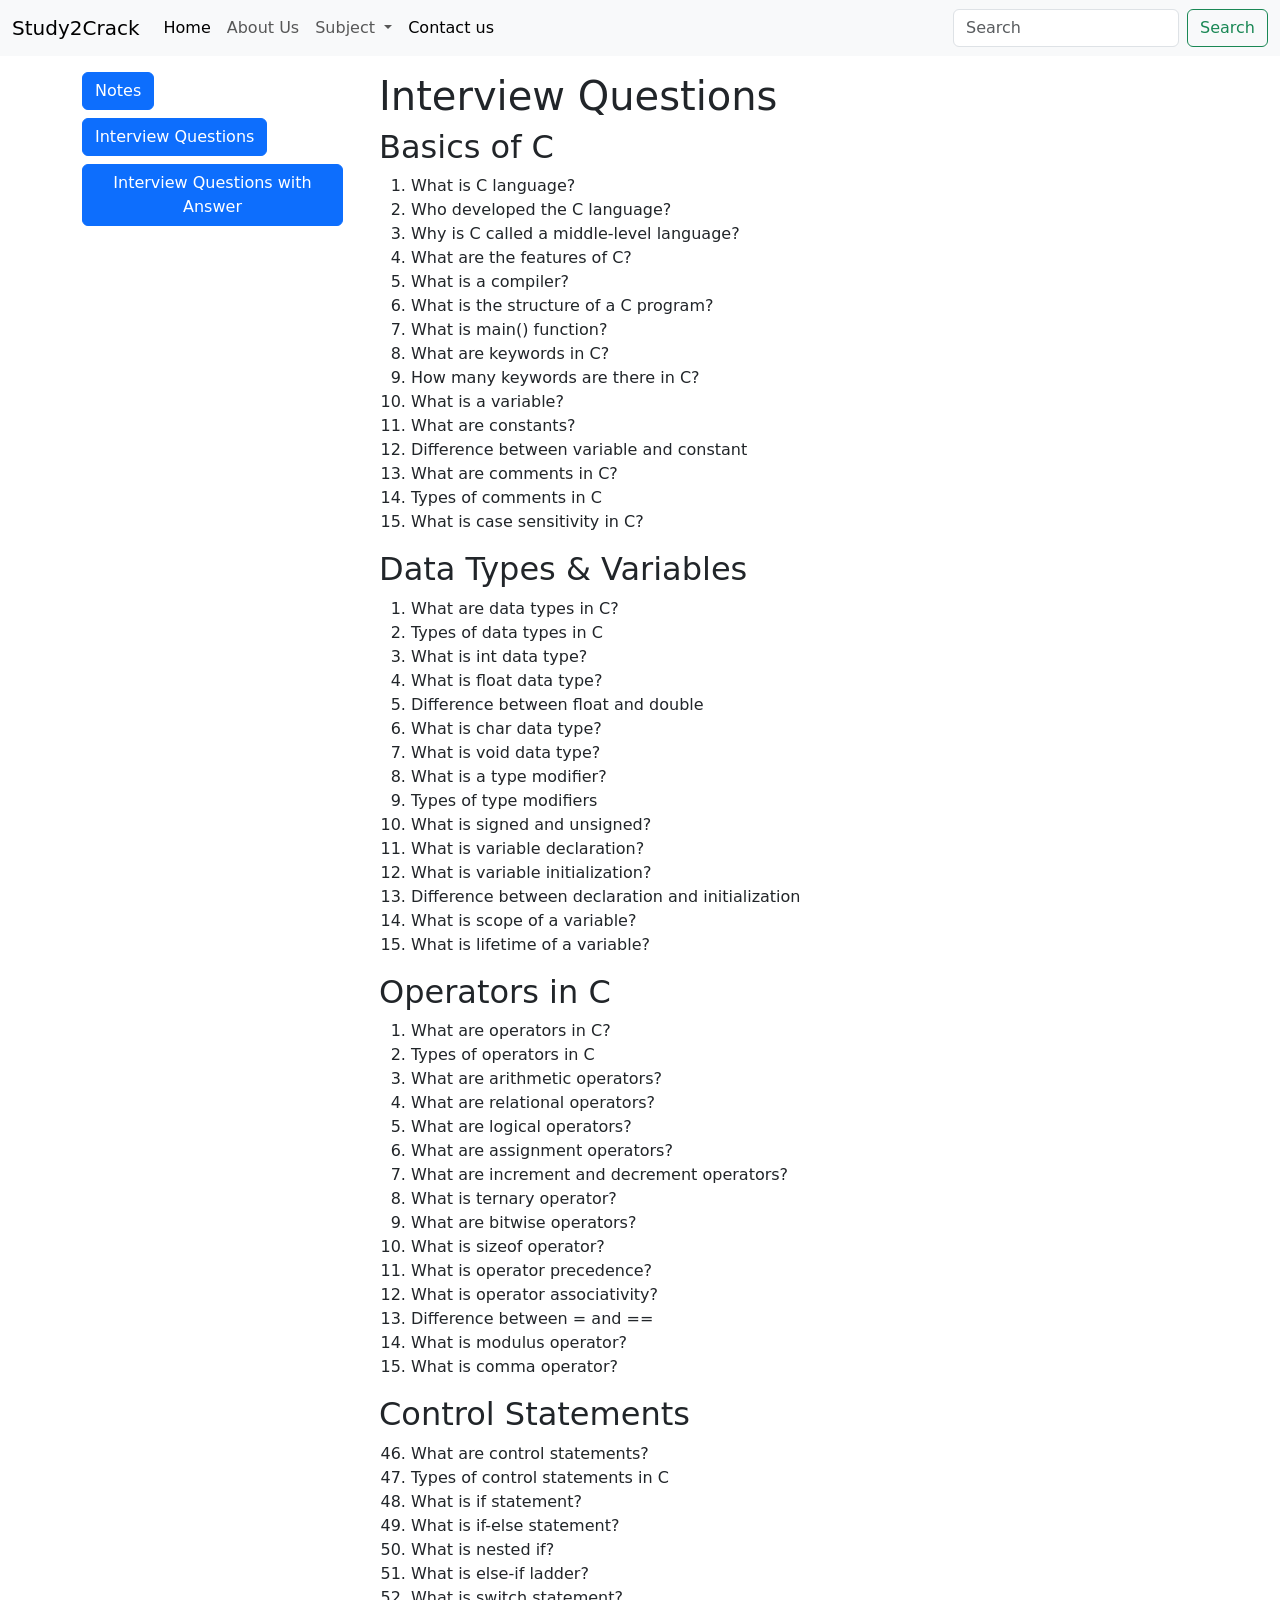
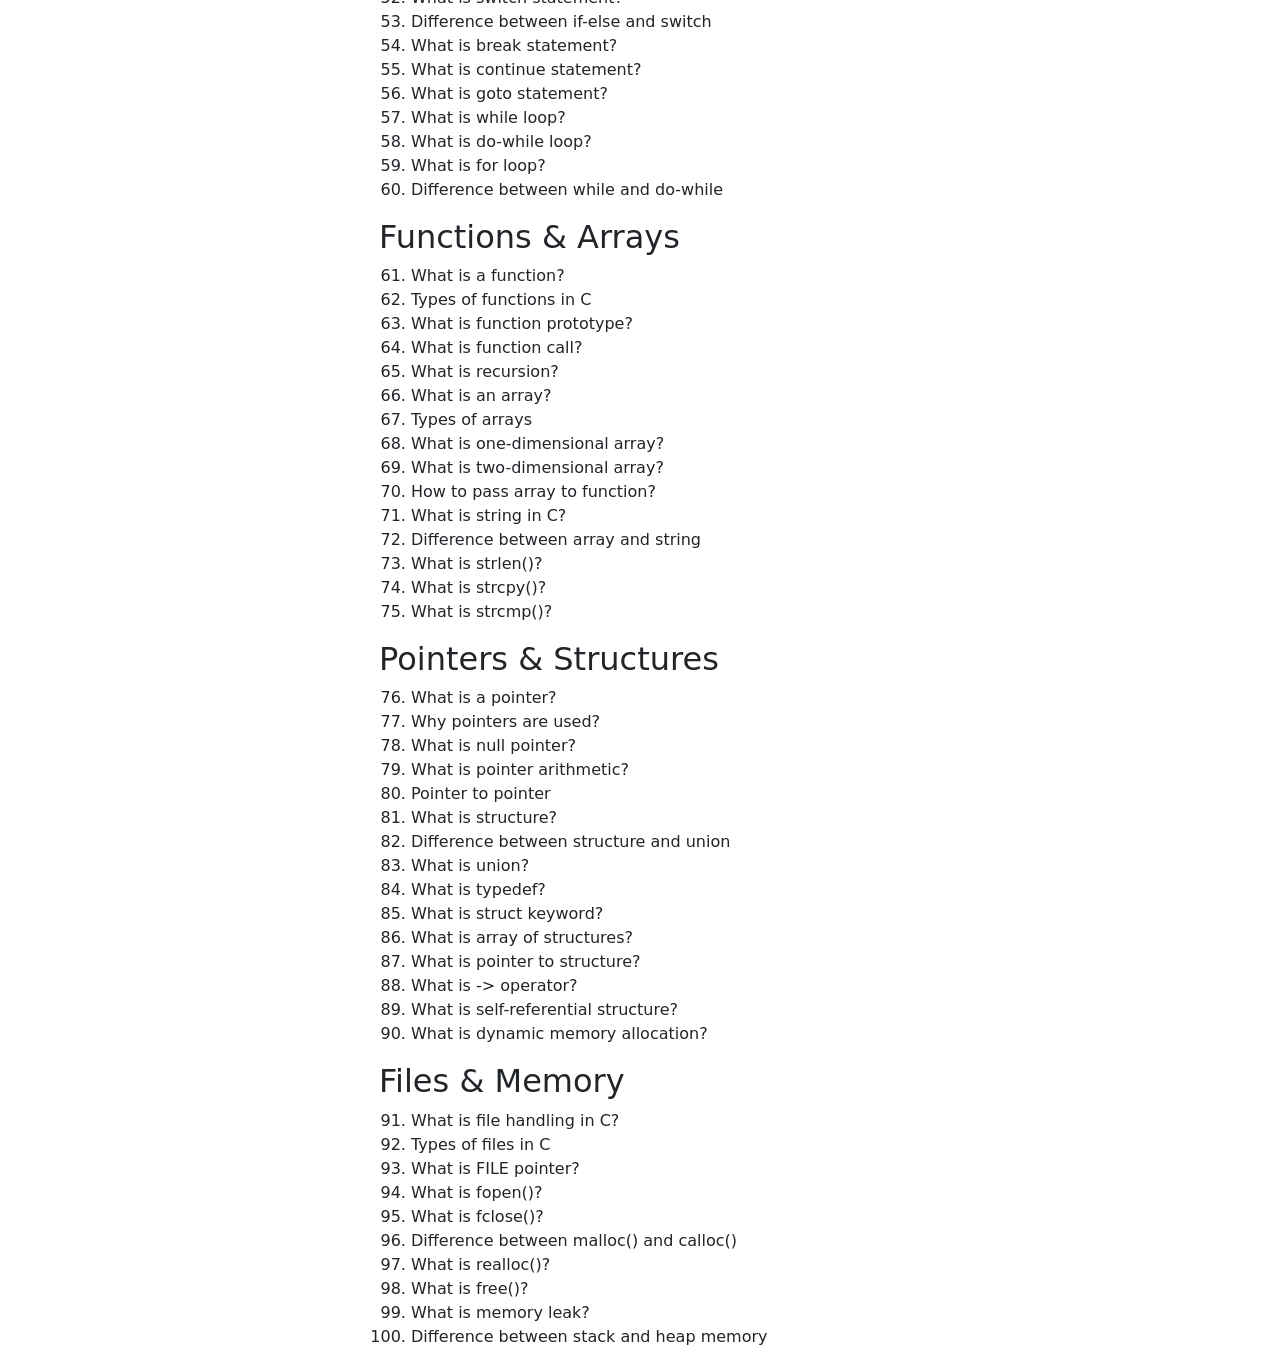
<file: c_interviwe_q.html>
<!DOCTYPE html>
<html lang="en">
  <head>
    <meta charset="UTF-8" />
    <meta name="viewport" content="width=device-width, initial-scale=1.0" />
    <title>Study2Crack</title>
    <link
      href="https://cdn.jsdelivr.net/npm/bootstrap@5.0.2/dist/css/bootstrap.min.css"
      rel="stylesheet"
      integrity="sha384-EVSTQN3/azprG1Anm3QDgpJLIm9Nao0Yz1ztcQTwFspd3yD65VohhpuuCOmLASjC"
      crossorigin="anonymous"
    />
  </head>
  <body>
    <nav class="navbar navbar-expand-lg navbar-light bg-light">
      <div class="container-fluid">
        <a class="navbar-brand" href="index.html">Study2Crack</a>
        <button
          class="navbar-toggler"
          type="button"
          data-bs-toggle="collapse"
          data-bs-target="#navbarSupportedContent"
          aria-controls="navbarSupportedContent"
          aria-expanded="false"
          aria-label="Toggle navigation"
        >
          <span class="navbar-toggler-icon"></span>
        </button>
        <div class="collapse navbar-collapse" id="navbarSupportedContent">
          <ul class="navbar-nav me-auto mb-2 mb-lg-0">
            <li class="nav-item">
              <a class="nav-link active" aria-current="page" href="index.html">Home</a>
            </li>
            <li class="nav-item">
              <a class="nav-link" href="about.html">About Us</a>
            </li>
            <li class="nav-item dropdown">
              <a
                class="nav-link dropdown-toggle"
                href="#"
                id="navbarDropdown"
                role="button"
                data-bs-toggle="dropdown"
                aria-expanded="false"
              >
                Subject
              </a>
              <ul class="dropdown-menu" aria-labelledby="navbarDropdown">
                <li><a class="dropdown-item" href="c.html">C</a></li>
                <li><a class="dropdown-item" href="c_sharp.html">C#</a></li>
                <li><a class="dropdown-item" href="sql.html">SQL</a></li>
                <li><a class="dropdown-item" href="html.html">HTML</a></li>
                <li><a class="dropdown-item" href="css.html">CSS</a></li>
                <li>
                  <a class="dropdown-item" href="javascript.html"
                    >Java Script</a
                  >
                </li>
              </ul>
            </li>
            <li class="nav-item">
              <a class="nav-link active" aria-current="page" href="contact.html"
                >Contact us</a
              >
            </li>
          </ul>
          <form class="d-flex">
            <input
              class="form-control me-2"
              type="search"
              placeholder="Search"
              aria-label="Search"
            />
            <button class="btn btn-outline-success" type="submit">
              Search
            </button>
          </form>
        </div>
      </div>
    </nav>

    <!--Main Section -->

    <div class="container mt-3">
      <div class="row">
        <div class="col-md-3">
          <div class="d-grid gap-2">
            <a href="c.html"
              ><button class="btn btn-primary" type="button">Notes</button></a
            >
            <a href="c_interviwe_q.html"
              ><button class="btn btn-primary" type="button">
                Interview Questions 
              </button></a
            >
            <a href=""
              ><button class="btn btn-primary" type="button">
                Interview Questions with Answer
              </button></a
            >
          </div>
        </div>
        <!-- second part -->
        <div class="col-md-9">
           <div class="container">
    <h1>Interview Questions</h1>
      <h2>Basics of C </h2>
        <ol>
            <li>What is C language?</li>
            <li>Who developed the C language?</li>
            <li>Why is C called a middle-level language?</li>
            <li>What are the features of C?</li>
            <li>What is a compiler?</li>
            <li>What is the structure of a C program?</li>
            <li>What is main() function?</li>
            <li>What are keywords in C?</li>
            <li>How many keywords are there in C?</li>
            <li>What is a variable?</li>
            <li>What are constants?</li>
            <li>Difference between variable and constant</li>
            <li>What are comments in C?</li>
            <li>Types of comments in C</li>
            <li>What is case sensitivity in C?</li>
        </ol>
      <h2>
        Data Types & Variables 
      </h2>
         <ol>
                <li>What are data types in C?</li>
                <li>Types of data types in C</li>
                <li>What is int data type?</li>
                <li>What is float data type?</li>
                <li>Difference between float and double</li>
                <li>What is char data type?</li>
                <li>What is void data type?</li>
                <li>What is a type modifier?</li>
                <li>Types of type modifiers</li>
                <li>What is signed and unsigned?</li>
                <li>What is variable declaration?</li>
                <li>What is variable initialization?</li>
                <li>Difference between declaration and initialization</li>
                <li>What is scope of a variable?</li>
                <li>What is lifetime of a variable?</li>
            </ol>
              <h2>Operators in C</h2>
                    <ol>
                        <li>What are operators in C?</li>
                        <li>Types of operators in C</li>
                        <li>What are arithmetic operators?</li>
                        <li>What are relational operators?</li>
                        <li>What are logical operators?</li>
                        <li>What are assignment operators?</li>
                        <li>What are increment and decrement operators?</li>
                        <li>What is ternary operator?</li>
                        <li>What are bitwise operators?</li>
                        <li>What is sizeof operator?</li>
                        <li>What is operator precedence?</li>
                        <li>What is operator associativity?</li>
                        <li>Difference between = and ==</li>
                        <li>What is modulus operator?</li>
                        <li>What is comma operator?</li>
                    </ol>
                                    <!-- Control Statements -->
                    <h2>Control Statements </h2>
                    <ol start="46">
                        <li>What are control statements?</li>
                        <li>Types of control statements in C</li>
                        <li>What is if statement?</li>
                        <li>What is if-else statement?</li>
                        <li>What is nested if?</li>
                        <li>What is else-if ladder?</li>
                        <li>What is switch statement?</li>
                        <li>Difference between if-else and switch</li>
                        <li>What is break statement?</li>
                        <li>What is continue statement?</li>
                        <li>What is goto statement?</li>
                        <li>What is while loop?</li>
                        <li>What is do-while loop?</li>
                        <li>What is for loop?</li>
                        <li>Difference between while and do-while</li>
                    </ol>

                    <!-- Functions & Arrays -->
                    <h2>Functions & Arrays</h2>
                    <ol start="61">
                        <li>What is a function?</li>
                        <li>Types of functions in C</li>
                        <li>What is function prototype?</li>
                        <li>What is function call?</li>
                        <li>What is recursion?</li>
                        <li>What is an array?</li>
                        <li>Types of arrays</li>
                        <li>What is one-dimensional array?</li>
                        <li>What is two-dimensional array?</li>
                        <li>How to pass array to function?</li>
                        <li>What is string in C?</li>
                        <li>Difference between array and string</li>
                        <li>What is strlen()?</li>
                        <li>What is strcpy()?</li>
                        <li>What is strcmp()?</li>
                    </ol>

                    <!-- Pointers & Structures -->
                    <h2>Pointers & Structures</h2>
                    <ol start="76">
                        <li>What is a pointer?</li>
                        <li>Why pointers are used?</li>
                        <li>What is null pointer?</li>
                        <li>What is pointer arithmetic?</li>
                        <li>Pointer to pointer</li>
                        <li>What is structure?</li>
                        <li>Difference between structure and union</li>
                        <li>What is union?</li>
                        <li>What is typedef?</li>
                        <li>What is struct keyword?</li>
                        <li>What is array of structures?</li>
                        <li>What is pointer to structure?</li>
                        <li>What is -> operator?</li>
                        <li>What is self-referential structure?</li>
                        <li>What is dynamic memory allocation?</li>
                    </ol>

                <!-- Files & Memory -->
                <h2>Files & Memory</h2>
                <ol start="91">
                    <li>What is file handling in C?</li>
                    <li>Types of files in C</li>
                    <li>What is FILE pointer?</li>
                    <li>What is fopen()?</li>
                    <li>What is fclose()?</li>
                    <li>Difference between malloc() and calloc()</li>
                    <li>What is realloc()?</li>
                    <li>What is free()?</li>
                    <li>What is memory leak?</li>
                    <li>Difference between stack and heap memory</li>
                </ol>






        </div>
      </div>
    </div>


























    <script
      src="https://cdn.jsdelivr.net/npm/@popperjs/core@2.9.2/dist/umd/popper.min.js"
      integrity="sha384-IQsoLXl5PILFhosVNubq5LC7Qb9DXgDA9i+tQ8Zj3iwWAwPtgFTxbJ8NT4GN1R8p"
      crossorigin="anonymous"
    ></script>
    <script
      src="https://cdn.jsdelivr.net/npm/bootstrap@5.0.2/dist/js/bootstrap.min.js"
      integrity="sha384-cVKIPhGWiC2Al4u+LWgxfKTRIcfu0JTxR+EQDz/bgldoEyl4H0zUF0QKbrJ0EcQF"
      crossorigin="anonymous"
    ></script>
  </body>
</html>
</file>
